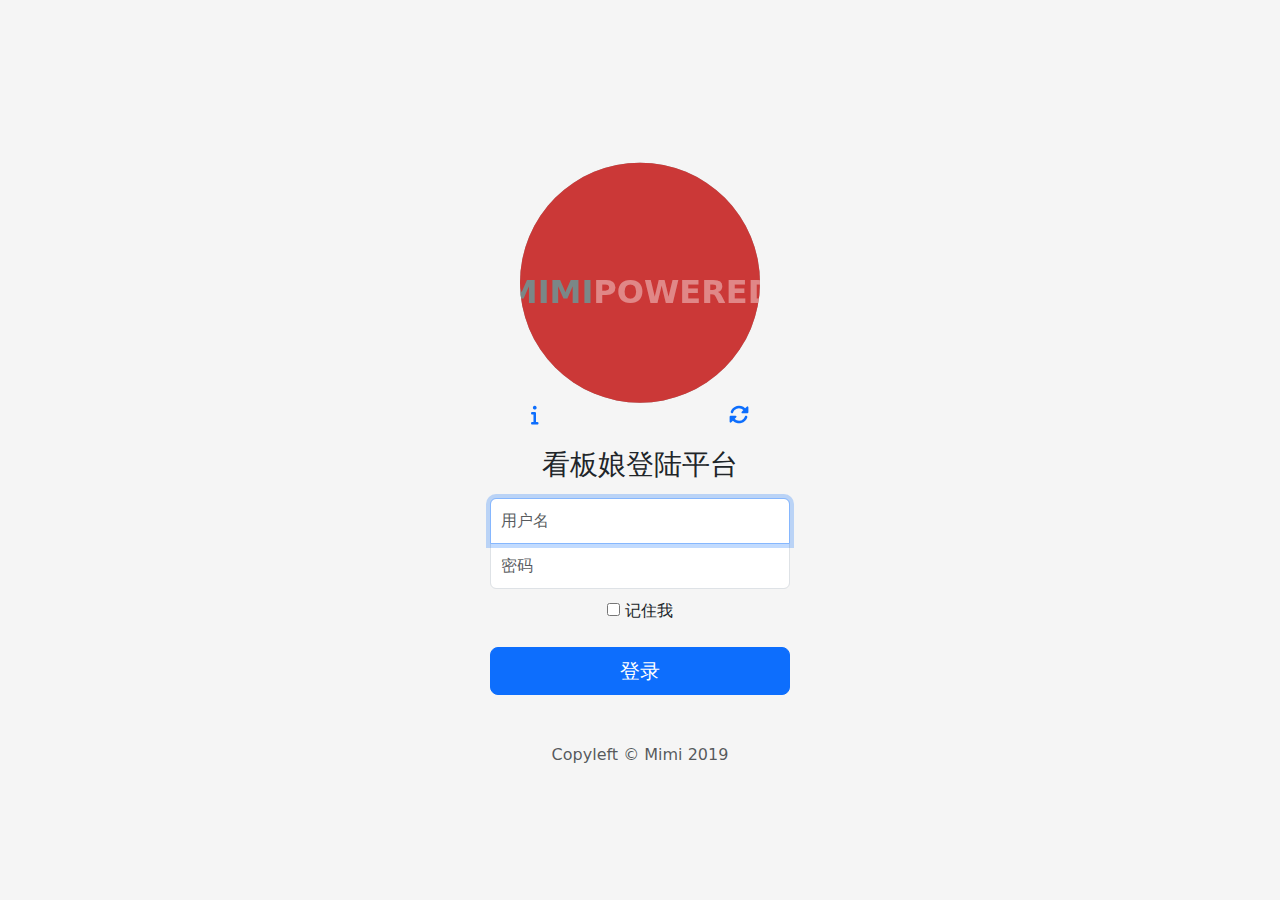
<file: live2d-widget/demo/login.html>
<!DOCTYPE html>
<html>
<head>
<meta charset="UTF-8">
<meta name="viewport" content="width=device-width, initial-scale=1, shrink-to-fit=no">
<title>看板娘登陆平台</title>
<link rel="stylesheet" href="https://fastly.jsdelivr.net/npm/bootstrap@5/dist/css/bootstrap.min.css">
<link rel="stylesheet" href="https://fastly.jsdelivr.net/npm/@fortawesome/fontawesome-free@6/css/all.min.css">
<script src="../live2d.min.js"></script>
<style>
html, body {
	height: 100%;
}
body {
	display: flex;
	align-items: center;
	justify-content: center;
	padding-top: 40px;
	padding-bottom: 40px;
	background-color: #f5f5f5;
}
.form-signin {
	width: 100%;
	max-width: 330px;
	padding: 15px;
	margin: 0 auto;
}
.form-signin .checkbox {
	font-weight: 400;
}
.form-signin .form-control {
	position: relative;
	box-sizing: border-box;
	height: auto;
	padding: 10px;
	font-size: 16px;
}
.form-signin .form-control:focus {
	z-index: 2;
}
.form-signin input[type=text] {
	margin-bottom: -1px;
	border-bottom-right-radius: 0;
	border-bottom-left-radius: 0;
}
.form-signin input[type=password] {
	margin-bottom: 10px;
	border-top-left-radius: 0;
	border-top-right-radius: 0;
}
#stage {
	position: relative;
}
#stage img {
	width: 100%;
	margin-bottom: 20px;
	border-radius: 20px;
}
#stage button {
	position: absolute;
	padding: 0;
}
#inner {
	position: relative;
	background-color: #999;
	clip-path: circle(120px at center);
}
#cover {
	position: absolute;
	background-color: #CB3837;
	width: 100%;
	height: 100%;
	bottom: 10%;
	transition: all 1s;
	box-shadow: 0 0 0 5px rgba(0, 0, 0, .1);
}
#text {
	position: absolute;
	bottom: 30%;
	font-size: 2em;
	left: 50%;
	transform: translateX(-50%);
	opacity: 0.4;
	font-weight: bold;
}
#detail {
	position: absolute;
	background: rgba(255, 255, 255, .1);
	width: 100%;
	height: 10px;
	bottom: 0;
}
#handle {
	position: absolute;
	background: #ccc;
	bottom: -2px;
	box-shadow: 0 1px 0 1px rgba(0, 0, 0, .1);
	height: 8px;
	left: 50%;
	margin-left: -15px;
	width: 30px;
	cursor: pointer;
}
#info {
	left: 40px;
	bottom: 20px;
}
#refresh {
	right: 40px;
	bottom: 20px;
}
#live2d {
	cursor: grab;
	height: 300px;
	width: 300px;
}
#live2d:active {
	cursor: grabbing;
}
</style>
</head>
<body class="text-center">
<form class="form-signin" action="login.php" method="post">
	<div id="stage">
		<div id="inner">
			<div id="cover">
				<div id="text">
					<span style="color: cyan;">MIMI</span><span style="color: white;">POWERED</span>
				</div>
				<div id="detail"></div>
				<div id="handle"></div>
			</div>
			<canvas class="mb-4" id="live2d" width="800" height="800"></canvas>
		</div>
		<button class="btn btn-link" id="info"><i class="fa fa-lg fa-info"></i></button>
		<button class="btn btn-link" id="refresh"><i class="fa fa-lg fa-sync-alt"></i></button>
	</div>
	<h1 class="h3 mb-3 fw-normal">看板娘登陆平台</h1>
	<label for="room" class="sr-only">用户名</label>
	<input type="text" name="room" class="form-control" placeholder="用户名" required autofocus>
	<label for="pass" class="sr-only">密码</label>
	<input type="password" name="pass" class="form-control" placeholder="密码" required>
	<div class="checkbox mb-4">
		<label>
			<input type="checkbox" value="remember-me"> 记住我
		</label>
	</div>
	<div class="d-grid">
		<button class="btn btn-lg btn-primary" type="submit">登录</button>
	</div>
	<p class="mt-5 mb-3 text-muted">Copyleft &copy; Mimi 2019</p>
</form>
<script>
/*
 * _(:з」∠)_
 * Created by Shuqiao Zhang in 2019.
 * https://zhangshuqiao.org
 */

/*
 * This program is free software: you can redistribute it and/or modify
 *  it under the terms of the GNU General Public License as published by
 *  the Free Software Foundation, either version 3 of the License, or
 *  (at your option) any later version.
 *
 * This program is distributed in the hope that it will be useful,
 *  but WITHOUT ANY WARRANTY; without even the implied warranty of
 *  MERCHANTABILITY or FITNESS FOR A PARTICULAR PURPOSE.  See the
 *  GNU General Public License for more details.
 */
window.addEventListener("load", () => {
	"use strict";

	if (!CSS.supports("clip-path", "circle(120px at center)")) {
		document.getElementById("stage").innerHTML = '<img src="../assets/screenshot-1.png">';
		return;
	}

	const apiPath = "https://live2d.fghrsh.net/api";
	let state = 0, loading = false,
		modelId = localStorage.getItem("modelId"),
		modelTexturesId = localStorage.getItem("modelTexturesId");
	if (modelId === null) {
		modelId = 1;
		modelTexturesId = 53;
	}
	loadModel(modelId, modelTexturesId);

	function loadModel(modelId, modelTexturesId) {
		localStorage.setItem("modelId", modelId);
		if (modelTexturesId === undefined) modelTexturesId = 0;
		localStorage.setItem("modelTexturesId", modelTexturesId);
		loadlive2d("live2d", `${apiPath}/get/?id=${modelId}-${modelTexturesId}`, null);
		console.log("live2d", `模型 ${modelId}-${modelTexturesId} 加载完成`);
		setTimeout(() => {
			coverPosition("80%");
			state = 2;
		}, 2000);
	}

	function loadRandModel() {
		const modelId = localStorage.getItem("modelId"),
			modelTexturesId = localStorage.getItem("modelTexturesId");
		fetch(`${apiPath}/rand_textures/?id=${modelId}-${modelTexturesId}`)
			.then(response => response.json())
			.then(result => {
				loadModel(modelId, result.textures.id);
				setTimeout(() => {
					state = 2;
					coverPosition("80%");
					loading = false;
				}, 1000);
			});
	}

	function loadOtherModel() {
		const modelId = localStorage.getItem("modelId");
		fetch(`${apiPath}/switch/?id=${modelId}`)
			.then(response => response.json())
			.then(result => {
				loadModel(result.model.id);
			});
	}

	function coverPosition(pos) {
		document.getElementById("cover").style.bottom = pos;
	}

	document.getElementById("info").addEventListener("click", () => {
		fetch("https://v1.hitokoto.cn")
			.then(response => response.json())
			.then(result => {
				alert("「" + result.hitokoto + "」——" + result.from);
			});
	});

	document.getElementById("refresh").addEventListener("click", () => {
		if (loading) return;
		state = 0;
		coverPosition("10%");
		loading = true;
		setTimeout(loadRandModel, 1000);
	});

	document.getElementById("handle").addEventListener("click", () => {
		if (state === 1) {
			state = 2;
			coverPosition("80%");
		}
		else if (state === 2) {
			state = 1;
			coverPosition("20%");
		}
	});

	document.querySelector("input[type=password]").addEventListener("focus", () => {
		if (state === 2) {
			state = 1;
			coverPosition("20%");
		}
	});
	document.querySelector("input[type=password]").addEventListener("blur", () => {
		if (state === 1) {
			state = 2;
			coverPosition("80%");
		}
	});
});
</script>
</body>
</html>
</file>
